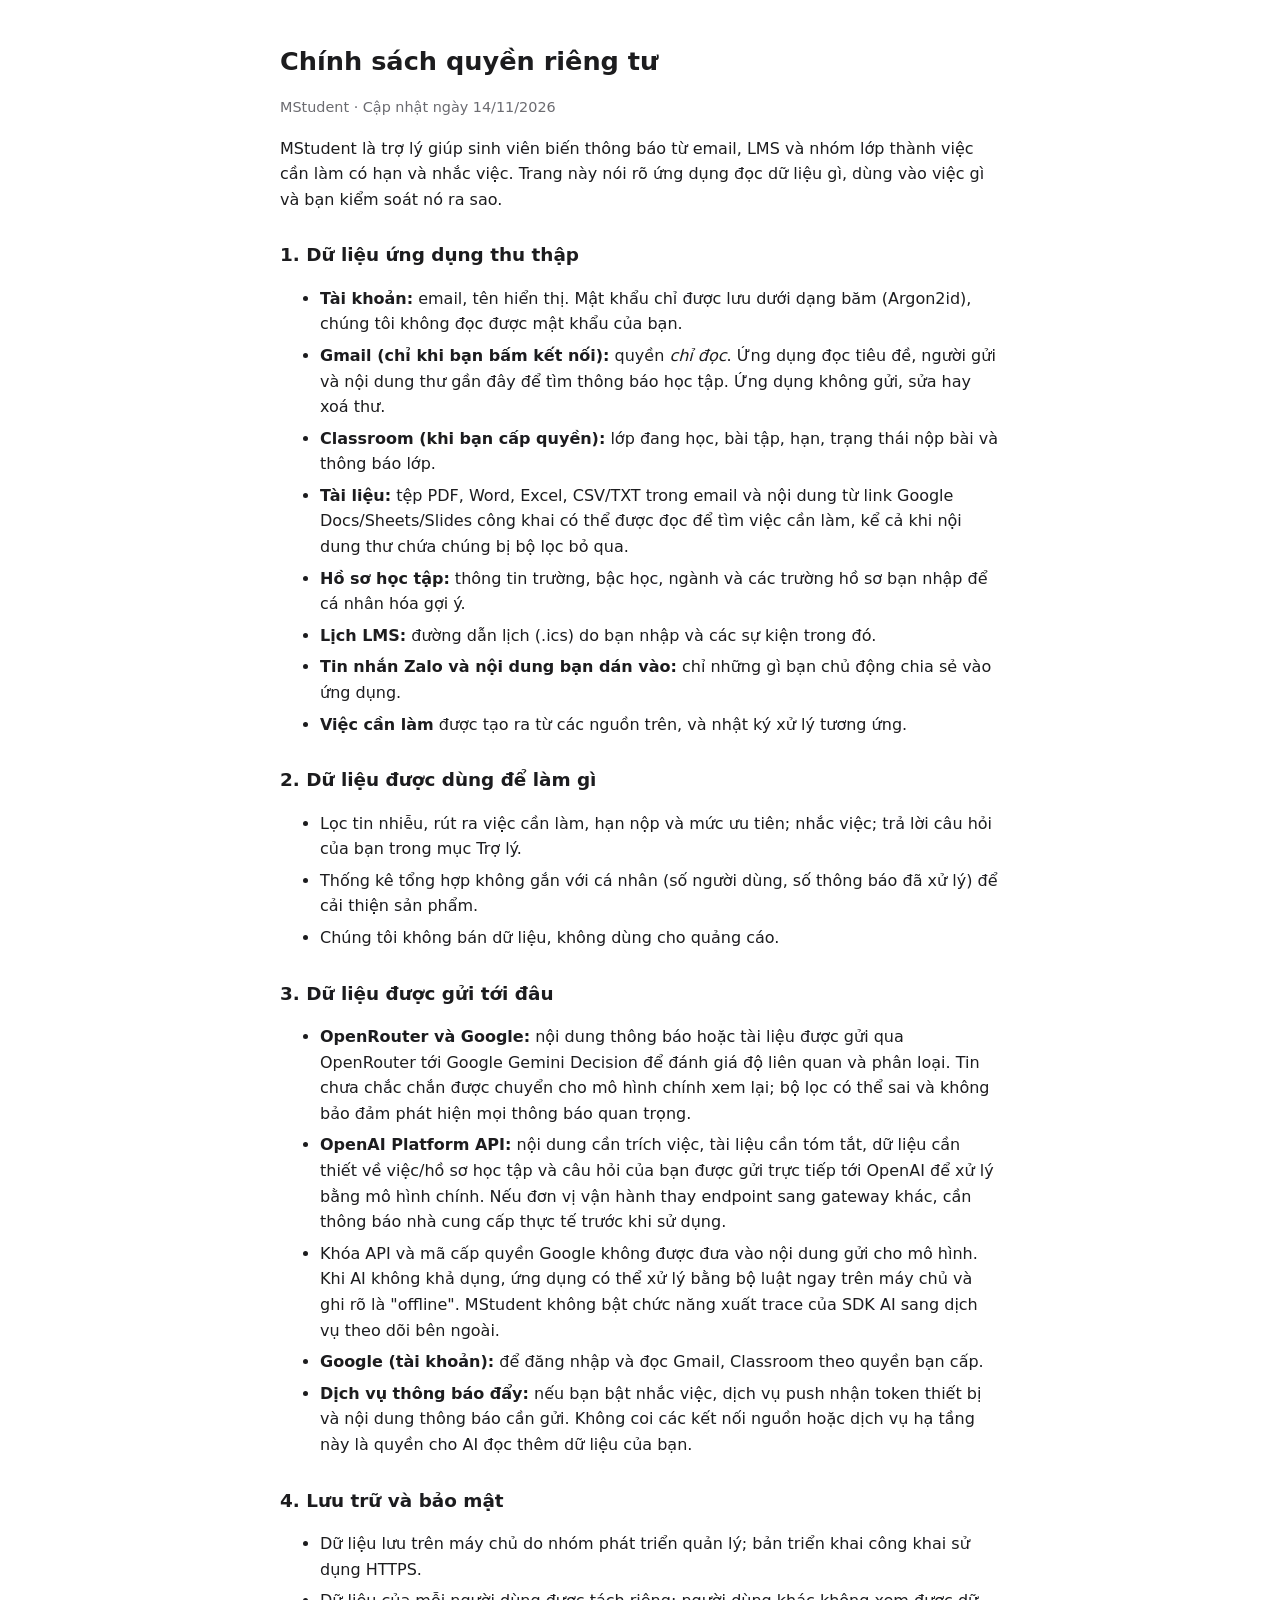
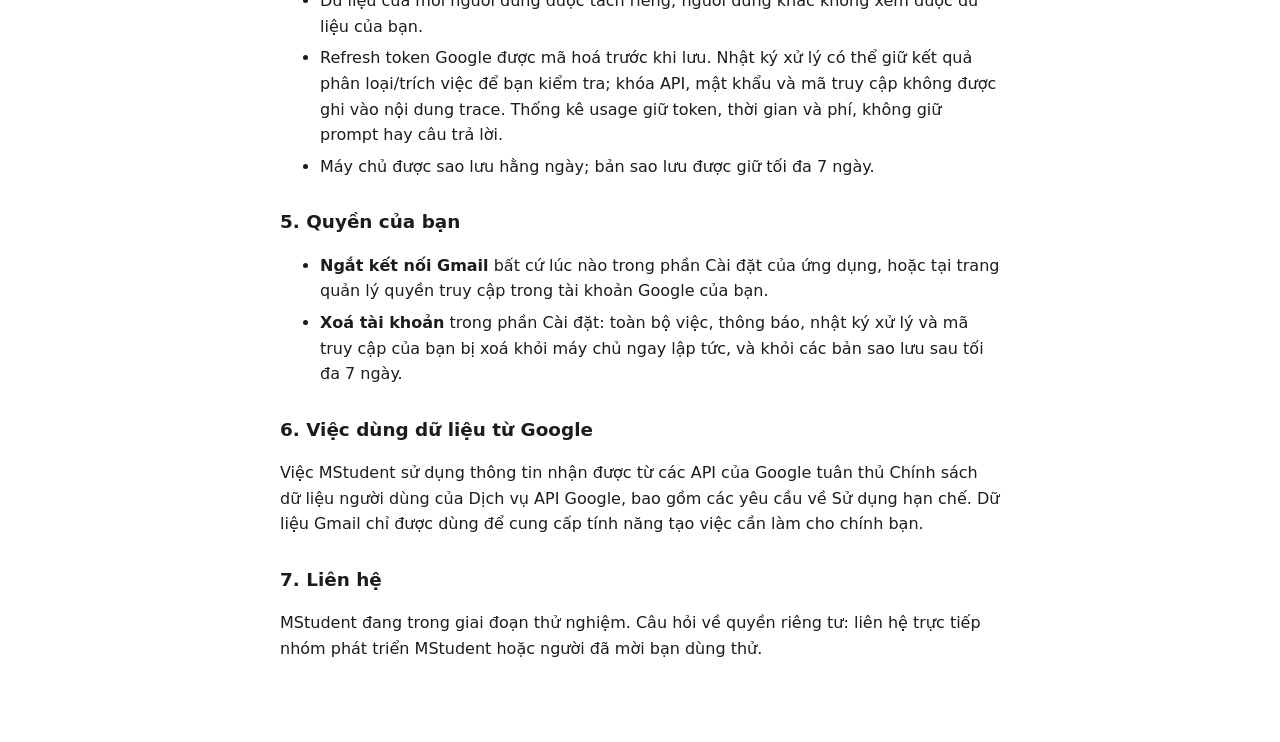
<file: app/static/privacy.html>
<!doctype html>
<html lang="vi">
<head>
<meta charset="utf-8">
<meta name="viewport" content="width=device-width, initial-scale=1">
<title>MStudent — Chính sách quyền riêng tư</title>
<style>
  body { font: 16px/1.6 system-ui, -apple-system, "Segoe UI", sans-serif; color: #1c1c1e; background: #fff;
         max-width: 720px; margin: 0 auto; padding: 24px 16px 64px; }
  h1 { font-size: 1.6rem; margin-bottom: 4px; }
  h2 { font-size: 1.15rem; margin-top: 28px; }
  .muted { color: #6b6b70; font-size: .9rem; }
  li { margin: 6px 0; }
  @media (prefers-color-scheme: dark) { body { color: #f2f2f7; background: #111113; } .muted { color: #a1a1a8; } }
</style>
</head>
<body>
<h1>Chính sách quyền riêng tư</h1>
<p class="muted">MStudent · Cập nhật ngày 14/11/2026</p>

<p>MStudent là trợ lý giúp sinh viên biến thông báo từ email, LMS và nhóm lớp thành việc cần làm có hạn và nhắc
việc. Trang này nói rõ ứng dụng đọc dữ liệu gì, dùng vào việc gì và bạn kiểm soát nó ra sao.</p>

<h2>1. Dữ liệu ứng dụng thu thập</h2>
<ul>
  <li><strong>Tài khoản:</strong> email, tên hiển thị. Mật khẩu chỉ được lưu dưới dạng băm (Argon2id), chúng
      tôi không đọc được mật khẩu của bạn.</li>
  <li><strong>Gmail (chỉ khi bạn bấm kết nối):</strong> quyền <em>chỉ đọc</em>. Ứng dụng đọc tiêu đề, người
      gửi và nội dung thư gần đây để tìm thông báo học tập. Ứng dụng không gửi, sửa hay xoá thư.</li>
  <li><strong>Classroom (khi bạn cấp quyền):</strong> lớp đang học, bài tập, hạn, trạng thái nộp bài và thông báo lớp.</li>
  <li><strong>Tài liệu:</strong> tệp PDF, Word, Excel, CSV/TXT trong email và nội dung từ link Google Docs/Sheets/Slides
      công khai có thể được đọc để tìm việc cần làm, kể cả khi nội dung thư chứa chúng bị bộ lọc bỏ qua.</li>
  <li><strong>Hồ sơ học tập:</strong> thông tin trường, bậc học, ngành và các trường hồ sơ bạn nhập để cá nhân hóa gợi ý.</li>
  <li><strong>Lịch LMS:</strong> đường dẫn lịch (.ics) do bạn nhập và các sự kiện trong đó.</li>
  <li><strong>Tin nhắn Zalo và nội dung bạn dán vào:</strong> chỉ những gì bạn chủ động chia sẻ vào ứng dụng.</li>
  <li><strong>Việc cần làm</strong> được tạo ra từ các nguồn trên, và nhật ký xử lý tương ứng.</li>
</ul>

<h2>2. Dữ liệu được dùng để làm gì</h2>
<ul>
  <li>Lọc tin nhiễu, rút ra việc cần làm, hạn nộp và mức ưu tiên; nhắc việc; trả lời câu hỏi của bạn trong
      mục Trợ lý.</li>
  <li>Thống kê tổng hợp không gắn với cá nhân (số người dùng, số thông báo đã xử lý) để cải thiện sản phẩm.</li>
  <li>Chúng tôi không bán dữ liệu, không dùng cho quảng cáo.</li>
</ul>

<h2>3. Dữ liệu được gửi tới đâu</h2>
<ul>
  <li><strong>OpenRouter và Google:</strong> nội dung thông báo hoặc tài liệu được gửi qua OpenRouter tới
      Google Gemini Decision để đánh giá độ liên quan và phân loại. Tin chưa chắc chắn được chuyển cho mô hình chính
      xem lại; bộ lọc có thể sai và không bảo đảm phát hiện mọi thông báo quan trọng.</li>
  <li><strong>OpenAI Platform API:</strong> nội dung cần trích việc, tài liệu cần tóm tắt, dữ liệu cần thiết về
      việc/hồ sơ học tập và câu hỏi của bạn được gửi trực tiếp tới OpenAI để xử lý bằng mô hình chính.
      Nếu đơn vị vận hành thay endpoint sang gateway khác, cần thông báo nhà cung cấp thực tế trước khi sử dụng.</li>
  <li>Khóa API và mã cấp quyền Google không được đưa vào nội dung gửi cho mô hình. Khi AI không khả dụng, ứng dụng
      có thể xử lý bằng bộ luật ngay trên máy chủ và ghi rõ là "offline". MStudent không bật chức năng xuất trace
      của SDK AI sang dịch vụ theo dõi bên ngoài.</li>
  <li><strong>Google (tài khoản):</strong> để đăng nhập và đọc Gmail, Classroom theo quyền bạn cấp.</li>
  <li><strong>Dịch vụ thông báo đẩy:</strong> nếu bạn bật nhắc việc, dịch vụ push nhận token thiết bị và nội dung thông
      báo cần gửi. Không coi các kết nối nguồn hoặc dịch vụ hạ tầng này là quyền cho AI đọc thêm dữ liệu của bạn.</li>
</ul>

<h2>4. Lưu trữ và bảo mật</h2>
<ul>
  <li>Dữ liệu lưu trên máy chủ do nhóm phát triển quản lý; bản triển khai công khai sử dụng HTTPS.</li>
  <li>Dữ liệu của mỗi người dùng được tách riêng; người dùng khác không xem được dữ liệu của bạn.</li>
  <li>Refresh token Google được mã hoá trước khi lưu. Nhật ký xử lý có thể giữ kết quả phân loại/trích việc để bạn
      kiểm tra; khóa API, mật khẩu và mã truy cập không được ghi vào nội dung trace. Thống kê usage giữ token, thời
      gian và phí, không giữ prompt hay câu trả lời.</li>
  <li>Máy chủ được sao lưu hằng ngày; bản sao lưu được giữ tối đa 7 ngày.</li>
</ul>

<h2>5. Quyền của bạn</h2>
<ul>
  <li><strong>Ngắt kết nối Gmail</strong> bất cứ lúc nào trong phần Cài đặt của ứng dụng, hoặc tại
      trang quản lý quyền truy cập trong tài khoản Google của bạn.</li>
  <li><strong>Xoá tài khoản</strong> trong phần Cài đặt: toàn bộ việc, thông báo, nhật ký xử lý và mã truy cập
      của bạn bị xoá khỏi máy chủ ngay lập tức, và khỏi các bản sao lưu sau tối đa 7 ngày.</li>
</ul>

<h2>6. Việc dùng dữ liệu từ Google</h2>
<p>Việc MStudent sử dụng thông tin nhận được từ các API của Google tuân thủ Chính sách dữ liệu người dùng của
Dịch vụ API Google, bao gồm các yêu cầu về Sử dụng hạn chế. Dữ liệu Gmail chỉ được dùng để cung cấp tính năng
tạo việc cần làm cho chính bạn.</p>

<h2>7. Liên hệ</h2>
<p>MStudent đang trong giai đoạn thử nghiệm. Câu hỏi về quyền riêng tư: liên hệ trực tiếp nhóm phát triển
MStudent hoặc người đã mời bạn dùng thử.</p>
</body>
</html>
</file>
